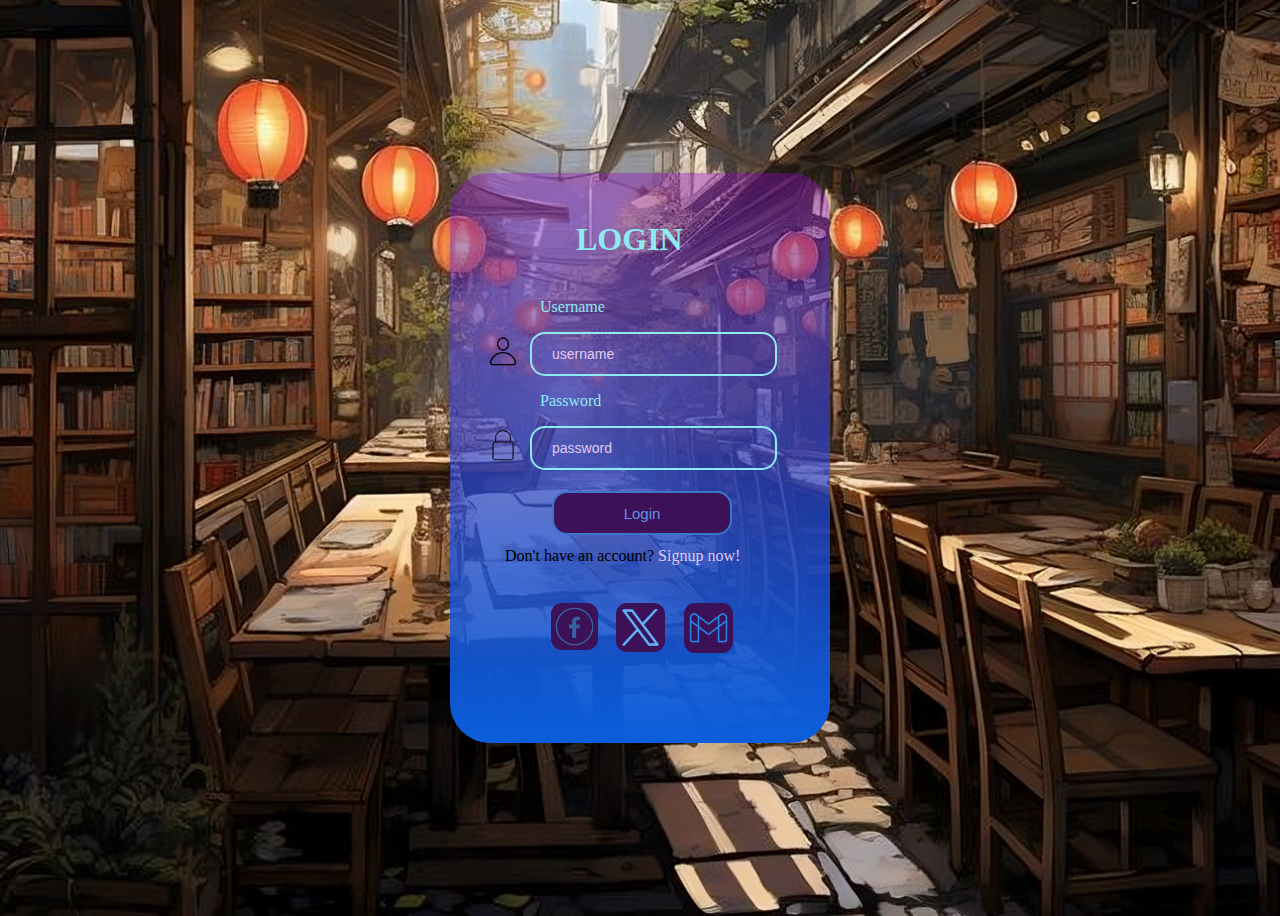
<file: index.html>
<!DOCTYPE html>

<head>
  <meta charset="utf-8">
  <meta name="viewport" content="width=device-width, initial-scale=1">
  <title>login form</title>
  <link rel="stylesheet" type="text/css" href="style.css">
  <link rel="icon" type="image/x-icon" href="catsuu.png">
</head>



  <body>
  
  <div class = "cart">
        <div class = "gradient">
        <div class = "info">

          <img src="user.png" class="user">
          <img src="password.png" class="password">.

        <h1 class="login">LOGIN</h1>
        
  
        <div class="Text">
        <label for="username">Username</label>
        </div>
        <div class="Input">
          <input type="text" id="username" placeholder="username" name="username" required>
        </div>

        <div class="Text">
        <label for="username">Password</label>
        </div>
        <div class="Input">
          <input type="password" id="psw" placeholder="password" name="psw" required>
        </div>

        
        <a href=" https://renald08.github.io/homepage/"><button type="submit" class="registerbtn">Login</button></a>
          

        
        <p class="signuplink">Don't have an account? <a href="signup.html" >Signup now!</a></p>

        <a href="https://www.facebook.com/" >
          <img src="facebook.png" class="facebook">
        </a>

        <a href="https://twitter.com/?lang=en" >
          <img src="twitter.png" class="twitter">
        </a>

        <a href="https://www.google.com/gmail/about/" >
          <img src="gmail.png" class="gmail">
        </a>

        </div>
        </div>
  </div>
  </body>
</html>
</file>
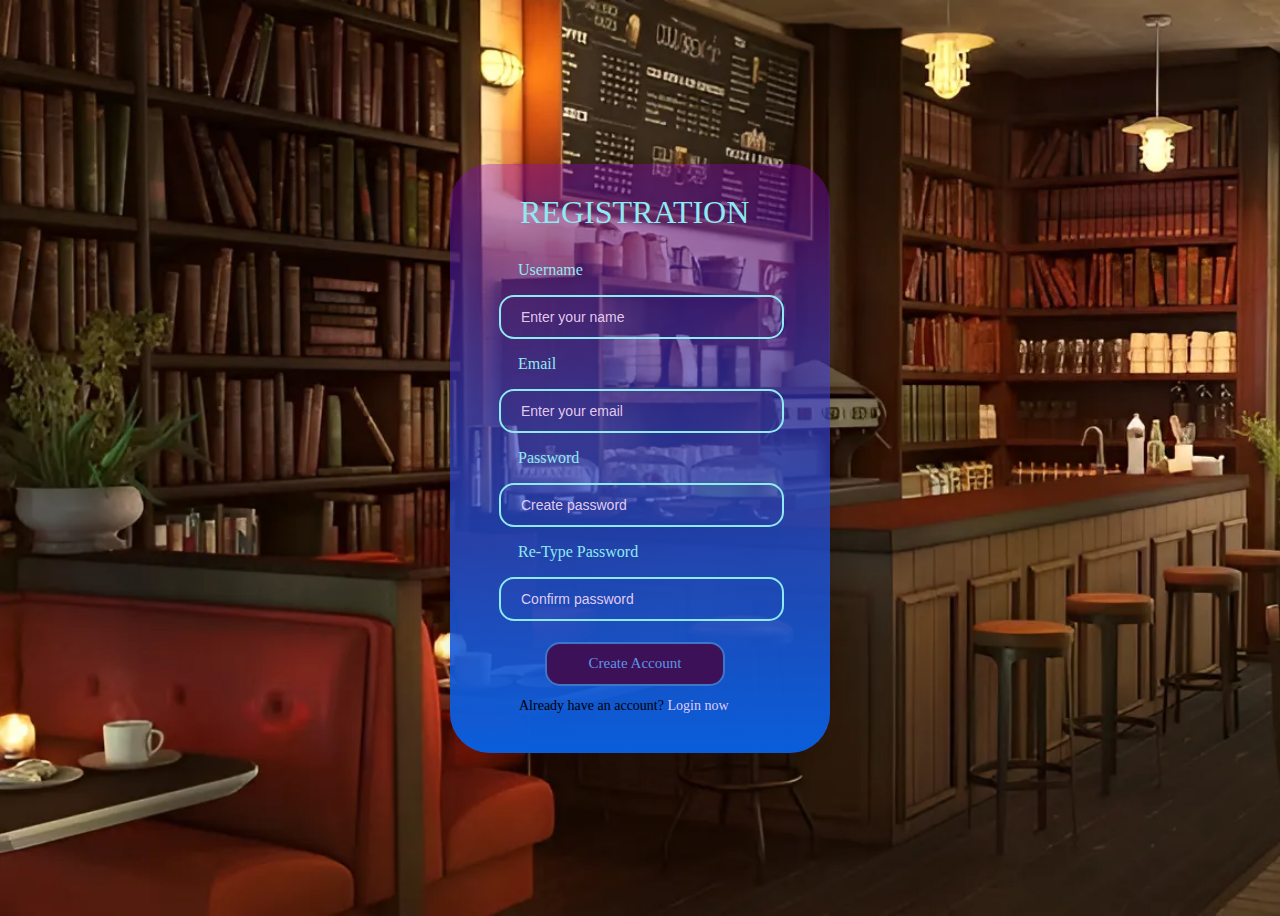
<file: signup.html>
<!DOCTYPE html>

<head>
  <meta charset="utf-8">
  <meta name="viewport" content="width=device-width, initial-scale=1">
  <title>Signup</title>
  <link rel="stylesheet" type="text/css" href="signup.css">
  <link rel="icon" type="image/x-icon/jpg" href="catsuu.png">
</head>



  <body>
  <div class = "cart">
        <div class = "gradient">
        <div class = "info">

        <p class="registertext">REGISTRATION</p>
  
        <div class="Text">
        <label for="username">Username</label>
        </div>
        <div class="Input">
          <input type="text" id="username" placeholder="Enter your name" name="username" required>
        </div>

        <div class="Text">
          <label for="username">Email</label>
          </div>
          <div class="Input">
            <input type="text" id="email" placeholder="Enter your email" name="email" required>
          </div>

        <div class="Text">
        <label for="password">Password</label>
        </div>
        <div class="Input">
          <input type="password" id="password" placeholder="Create password" name="password" required>
        </div>

        <div class="Text">
          <label for="password">Re-Type Password</label>
          </div>
          <div class="Input">
            <input type="password" id="password" placeholder="Confirm password" name="password" required>
          </div>

        <a href=" https://renald08.github.io/loginsite/"><button class="createacc" type="submit">Create Account</button></a>

  

        <p class="login">Already have an account? <a href="index.html" >Login now</a></p>

        


        </div>
        </div>
      </div>
  </body>
  </html>
</file>
<file: style.css>
body {
    font-family: 'georgia', serif;
    background-image: url('loginbg3.png');
    background-repeat: no-repeat;
    background-size: cover;
    padding: 0;
    display: flex;
    min-height: 100vh;
    display: grid;
    place-items: center;

    }
    
.cart{
    position: relative;
    background-color: #8e03c55d;
    box-shadow: 0 5px 15px rgba(0, 0, 0, 0.1);
    height: 570px;
    width: 380px;
    border-radius: 40px;
    
}

.gradient{
    position: absolute;
    background-image: linear-gradient(0deg, #0a5edb, transparent);
    height: 100%;
    width: 100%;
    border-radius: 40px;
}

.user{
    position: absolute;
    margin: 163px 37px;
    height: 32px;
    width: 32px;
}

.password{
    position: absolute;
    margin: 251px 31px;
    height: 44px;
    width: 44px
}

.login{
    margin: 30px 126px 40px;
    font-size: xx-large;
    color:#8eeaf1;
}

.Text{
    color:#8eeaf1;
    margin: 8px 90px;
}


Input[type=text], input[type=password] {
  width: 65%;
  padding: 12px 20px;
  margin: 8px 80px;
  box-sizing: border-box;
  border: 2px solid #8eeaf1;
  border-radius: 15px;
  background-color: transparent;
  font-size: 14px;
}

.registerbtn{
    position: absolute;
    width: 180px;
    height: 44px;
    color:#5d95e7;
    text-align: center;
    font-size: 15px;
    margin: 13px 102px;
    border-radius: 15px;
    border: 2px solid #3c75ca;
    padding: 8px 18px;
    cursor: pointer;
    background-color: #3c1158;
}

.registerbtn:hover{
    background-color: #4a0868f6;
}

.signuplink{
    position: absolute;
    margin: 69px 55px ;
}

a{
    text-decoration: none;
    color: #ead2f5f6;
}

input[type=text]::placeholder, input[type=password]::placeholder {
    color: #ead2f5f6; 
  }



.facebook{
    background-color:#3c1158;
    position: absolute;
    border-radius: 11px;
    margin: 125px 101px;
    padding: 3px;
    height: 41px;
    width: 41px;
}

.twitter{
    background-color:#3c1158;
    position: absolute;
    border-radius: 11px;
    margin: 125px 166px;
    padding: 5px;
    height: 39px;
    width: 39px;
}

.gmail{
    background-color:#3c1158;
    position: absolute;
    border-radius: 11px;
    margin: 125px 234px;
    padding: 5px;
    height: 40px;
    width: 39px;
}
</file>
<file: signup.css>
body {
    font-family: 'georgia', serif;
    background-image: url('bg.jpeg');
    background-repeat: no-repeat;
    background-size: cover;
    padding: 0;
    display: flex;
    min-height: 100vh;
    display: grid;
    place-items: center;

    }
    
.cart{
    position: relative;
    background-color: #8e03c55d;
    box-shadow: 0 5px 15px rgb(0, 0, 0,  0.1);
    height: 589px;
    width: 380px;
    border-radius: 40px;
    
}

.gradient{
    position: absolute;
    background-image: linear-gradient(0deg, #0a5edb, transparent);
    height: 100%;
    width: 100%;
    border-radius: 40px;
}


.registertext{
    margin: 30px 70px 30px;
    font-size: xx-large;
    color:#8eeaf1;
}

.Text{
    color:#8eeaf1;
    margin: 8px 68px;
}


Input[type=text], input[type=password] {
  width: 75%;
  padding: 12px 20px;
  margin: 8px 49px;
  box-sizing: border-box;
  border: 2px solid #8eeaf1;
  border-radius: 15px;
  background-color: transparent;
  font-size: 14px;
}

.createacc{
    position: absolute;
    width: 180px;
    height: 44px;
    color:#5d95e7;
    text-align: center;
    font-size: 15px;
    margin: 13px 95px;
    border-radius: 15px;
    border: 2px solid #3c75ca;
    padding: 8px 18px;
    cursor: pointer;
    background-color: #3c1158;
    font-family: 'georgia', serif;    
}

.createacc:hover{
    background-color: #4a0868f6;
}


input[type=text]::placeholder, input[type=password]::placeholder {
    color: #ead2f5f6;
  }



.login{
    position: absolute;
    margin: 69px 69px ;
    font-size: 14px;
}

a{
    text-decoration: none;
    color: #ead2f5f6;
}
</file>
